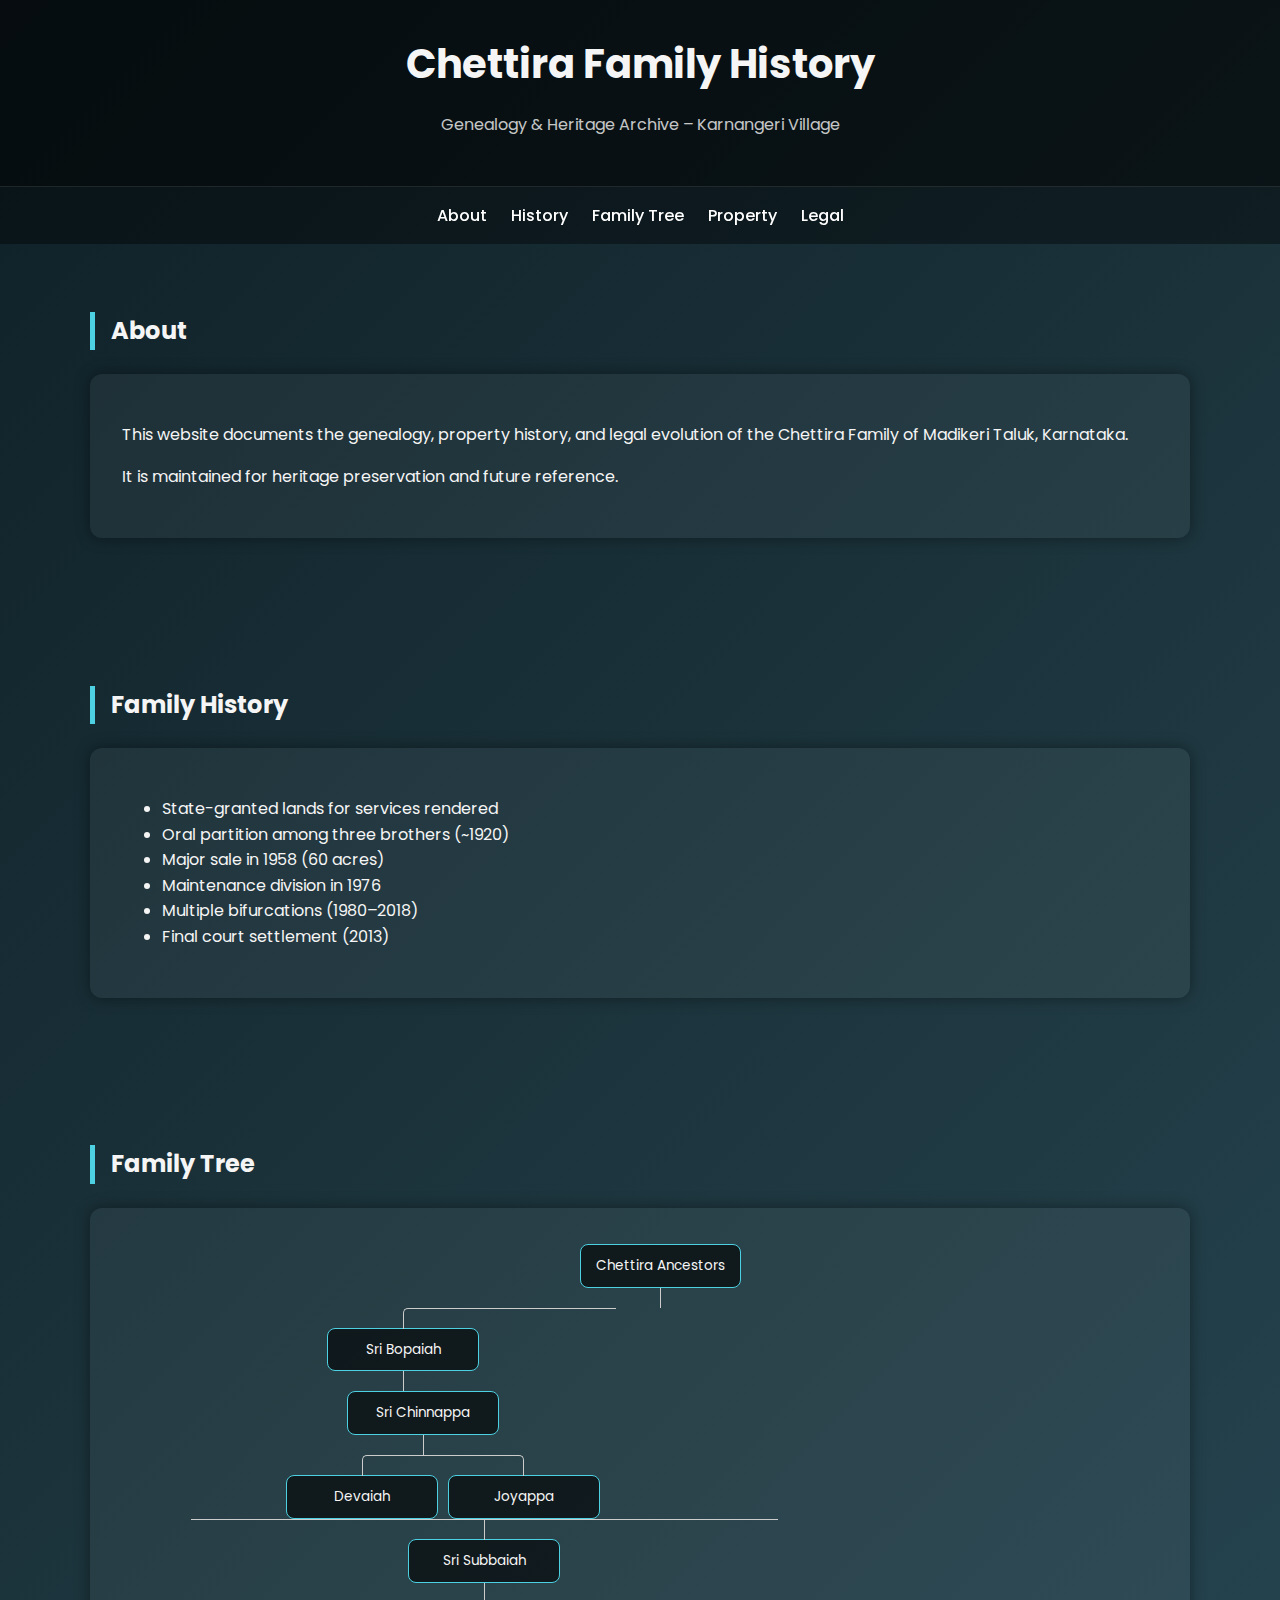
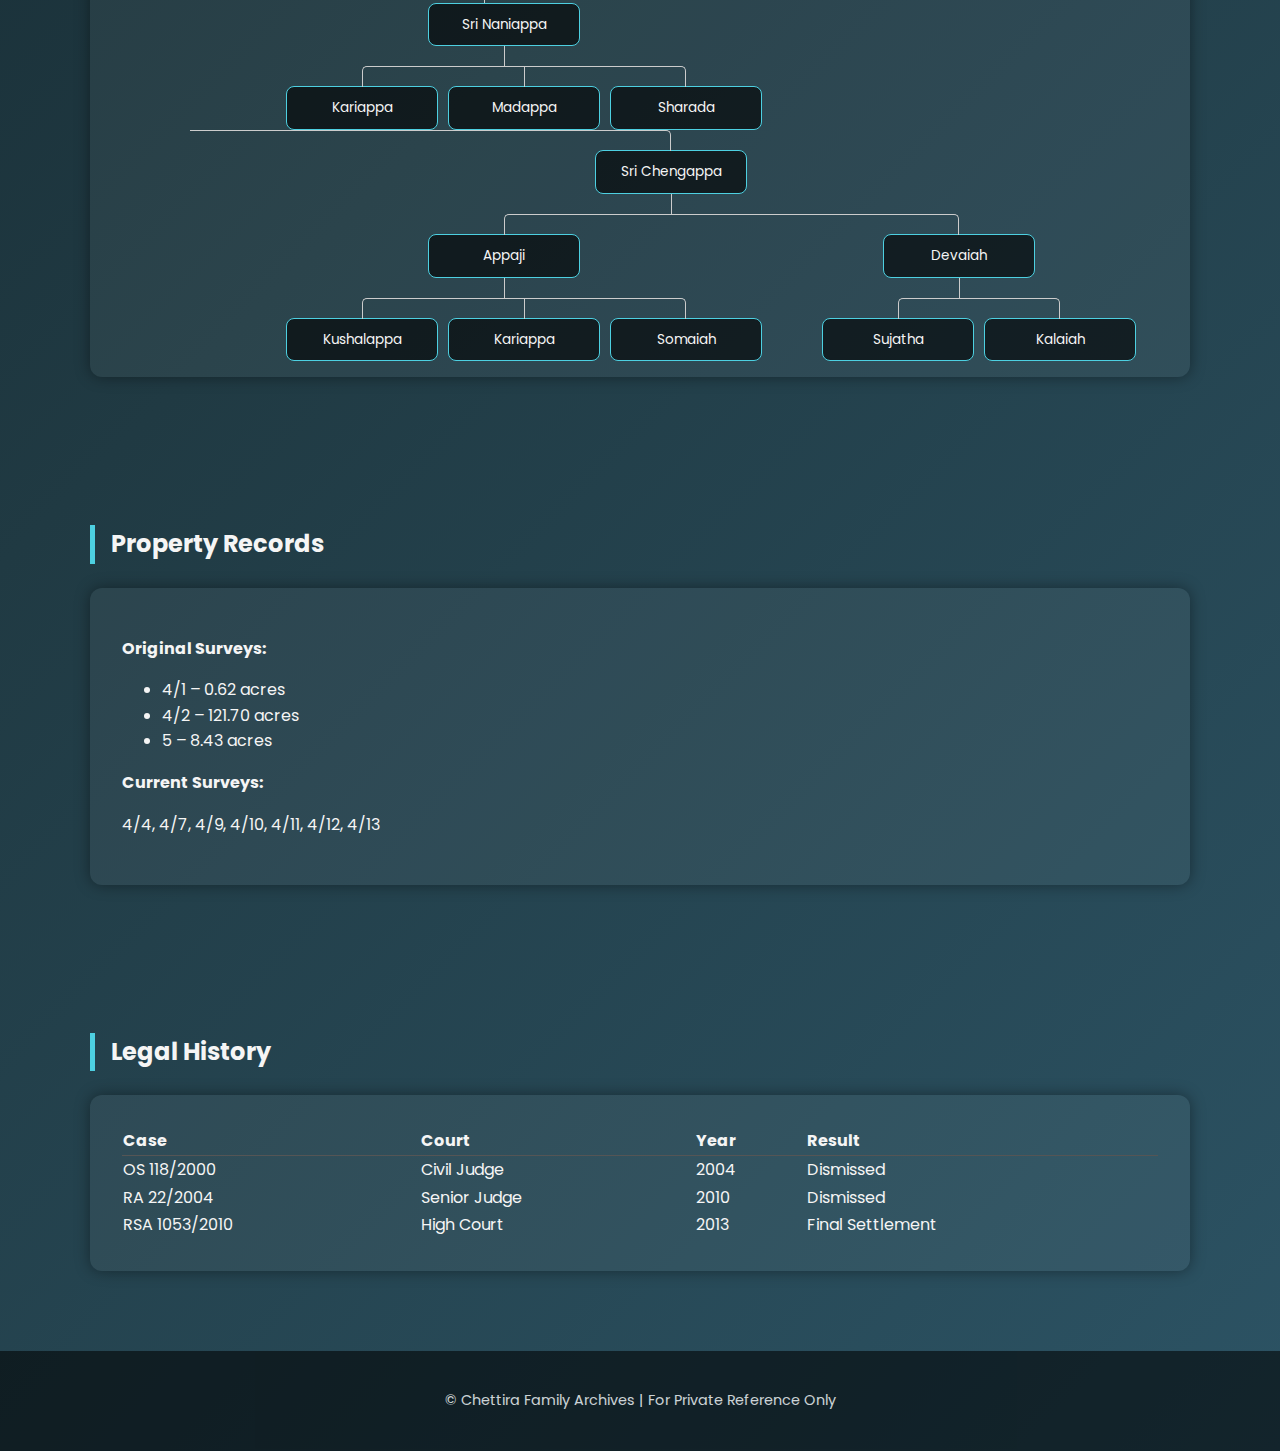
<file: index.html>
<!DOCTYPE html>
<html lang="en">
<head>
  <meta charset="UTF-8">
  <meta name="viewport" content="width=device-width, initial-scale=1.0">
  <title>Chettira Family History</title>
  <link href="https://fonts.googleapis.com/css2?family=Poppins:wght@300;400;600&display=swap" rel="stylesheet">
  <style>
    body {
      margin: 0;
      font-family: 'Poppins', sans-serif;
      background: linear-gradient(135deg, #0f2027, #203a43, #2c5364);
      color: #f5f5f5;
      line-height: 1.6;
    }

    header {
      background: rgba(0,0,0,0.6);
      padding: 2rem;
      text-align: center;
      border-bottom: 1px solid rgba(255,255,255,0.1);
    }

    header h1 {
      margin: 0;
      font-size: 2.5rem;
    }

    header p {
      opacity: 0.8;
    }

    nav {
      display: flex;
      justify-content: center;
      gap: 1.5rem;
      background: rgba(0,0,0,0.4);
      padding: 1rem;
      position: sticky;
      top: 0;
      z-index: 1000;
    }

    nav a {
      color: #fff;
      text-decoration: none;
      font-weight: 500;
      transition: 0.3s;
    }

    nav a:hover {
      color: #4dd0e1;
    }

    section {
      max-width: 1100px;
      margin: auto;
      padding: 3rem 1.5rem;
    }

    h2 {
      border-left: 5px solid #4dd0e1;
      padding-left: 1rem;
      margin-bottom: 1.5rem;
    }

    .card {
      background: rgba(255,255,255,0.05);
      border-radius: 12px;
      padding: 2rem;
      box-shadow: 0 0 15px rgba(0,0,0,0.4);
      margin-bottom: 2rem;
    }

    /* Family Tree */
    .tree {
      overflow-x: auto;
      padding: 1rem;
    }

    .tree ul {
      padding-top: 20px;
      position: relative;
      transition: all 0.5s;
      display: table;
      margin: auto;
    }

    .tree li {
      float: left;
      text-align: center;
      list-style-type: none;
      position: relative;
      padding: 20px 5px 0 5px;
      transition: all 0.5s;
    }

    .tree li::before,
    .tree li::after {
      content: '';
      position: absolute;
      top: 0;
      right: 50%;
      border-top: 1px solid #ccc;
      width: 50%;
      height: 20px;
    }

    .tree li::after {
      right: auto;
      left: 50%;
      border-left: 1px solid #ccc;
    }

    .tree li:only-child::after,
    .tree li:only-child::before {
      display: none;
    }

    .tree li:only-child {
      padding-top: 0;
    }

    .tree li:first-child::before,
    .tree li:last-child::after {
      border: 0 none;
    }

    .tree li:last-child::before {
      border-right: 1px solid #ccc;
      border-radius: 0 5px 0 0;
    }

    .tree li:first-child::after {
      border-radius: 5px 0 0 0;
    }

    .tree ul ul::before {
      content: '';
      position: absolute;
      top: 0;
      left: 50%;
      border-left: 1px solid #ccc;
      width: 0;
      height: 20px;
    }

    .tree li div {
      border: 1px solid #4dd0e1;
      padding: 10px 15px;
      display: inline-block;
      border-radius: 8px;
      background: rgba(0,0,0,0.6);
      min-width: 120px;
      font-size: 0.85rem;
    }

    footer {
      background: rgba(0,0,0,0.7);
      text-align: center;
      padding: 1.5rem;
      font-size: 0.9rem;
      opacity: 0.8;
    }
  </style>
</head>
<body>

<header>
  <h1>Chettira Family History</h1>
  <p>Genealogy & Heritage Archive – Karnangeri Village</p>
</header>

<nav>
  <a href="#about">About</a>
  <a href="#history">History</a>
  <a href="#tree">Family Tree</a>
  <a href="#property">Property</a>
  <a href="#legal">Legal</a>
</nav>

<section id="about">
  <h2>About</h2>
  <div class="card">
    <p>This website documents the genealogy, property history, and legal evolution of the Chettira Family of Madikeri Taluk, Karnataka.</p>
    <p>It is maintained for heritage preservation and future reference.</p>
  </div>
</section>

<section id="history">
  <h2>Family History</h2>
  <div class="card">
    <ul>
      <li>State-granted lands for services rendered</li>
      <li>Oral partition among three brothers (~1920)</li>
      <li>Major sale in 1958 (60 acres)</li>
      <li>Maintenance division in 1976</li>
      <li>Multiple bifurcations (1980–2018)</li>
      <li>Final court settlement (2013)</li>
    </ul>
  </div>
</section>

<section id="tree">
  <h2>Family Tree</h2>
  <div class="card tree">

    <ul>
      <li>
        <div>Chettira Ancestors</div>
        <ul>
          <li>
            <div>Sri Bopaiah</div>
            <ul>
              <li>
                <div>Sri Chinnappa</div>
                <ul>
                  <li><div>Devaiah</div></li>
                  <li><div>Joyappa</div></li>
                </ul>
              </li>
            </ul>
          </li>

          <li>
            <div>Sri Subbaiah</div>
            <ul>
              <li>
                <div>Sri Naniappa</div>
                <ul>
                  <li><div>Kariappa</div></li>
                  <li><div>Madappa</div></li>
                  <li><div>Sharada</div></li>
                </ul>
              </li>
            </ul>
          </li>

          <li>
            <div>Sri Chengappa</div>
            <ul>
              <li>
                <div>Appaji</div>
                <ul>
                  <li><div>Kushalappa</div></li>
                  <li><div>Kariappa</div></li>
                  <li><div>Somaiah</div></li>
                </ul>
              </li>
              <li>
                <div>Devaiah</div>
                <ul>
                  <li><div>Sujatha</div></li>
                  <li><div>Kalaiah</div></li>
                </ul>
              </li>
            </ul>
          </li>
        </ul>
      </li>
    </ul>

  </div>
</section>

<section id="property">
  <h2>Property Records</h2>
  <div class="card">
    <p><strong>Original Surveys:</strong></p>
    <ul>
      <li>4/1 – 0.62 acres</li>
      <li>4/2 – 121.70 acres</li>
      <li>5 – 8.43 acres</li>
    </ul>

    <p><strong>Current Surveys:</strong></p>
    <p>4/4, 4/7, 4/9, 4/10, 4/11, 4/12, 4/13</p>
  </div>
</section>

<section id="legal">
  <h2>Legal History</h2>
  <div class="card">
    <table style="width:100%; border-collapse: collapse;">
      <tr style="border-bottom:1px solid #555;">
        <th align="left">Case</th>
        <th align="left">Court</th>
        <th align="left">Year</th>
        <th align="left">Result</th>
      </tr>
      <tr>
        <td>OS 118/2000</td>
        <td>Civil Judge</td>
        <td>2004</td>
        <td>Dismissed</td>
      </tr>
      <tr>
        <td>RA 22/2004</td>
        <td>Senior Judge</td>
        <td>2010</td>
        <td>Dismissed</td>
      </tr>
      <tr>
        <td>RSA 1053/2010</td>
        <td>High Court</td>
        <td>2013</td>
        <td>Final Settlement</td>
      </tr>
    </table>
  </div>
</section>

<footer>
  <p>© Chettira Family Archives | For Private Reference Only</p>
</footer>

</body>
</html>
</file>
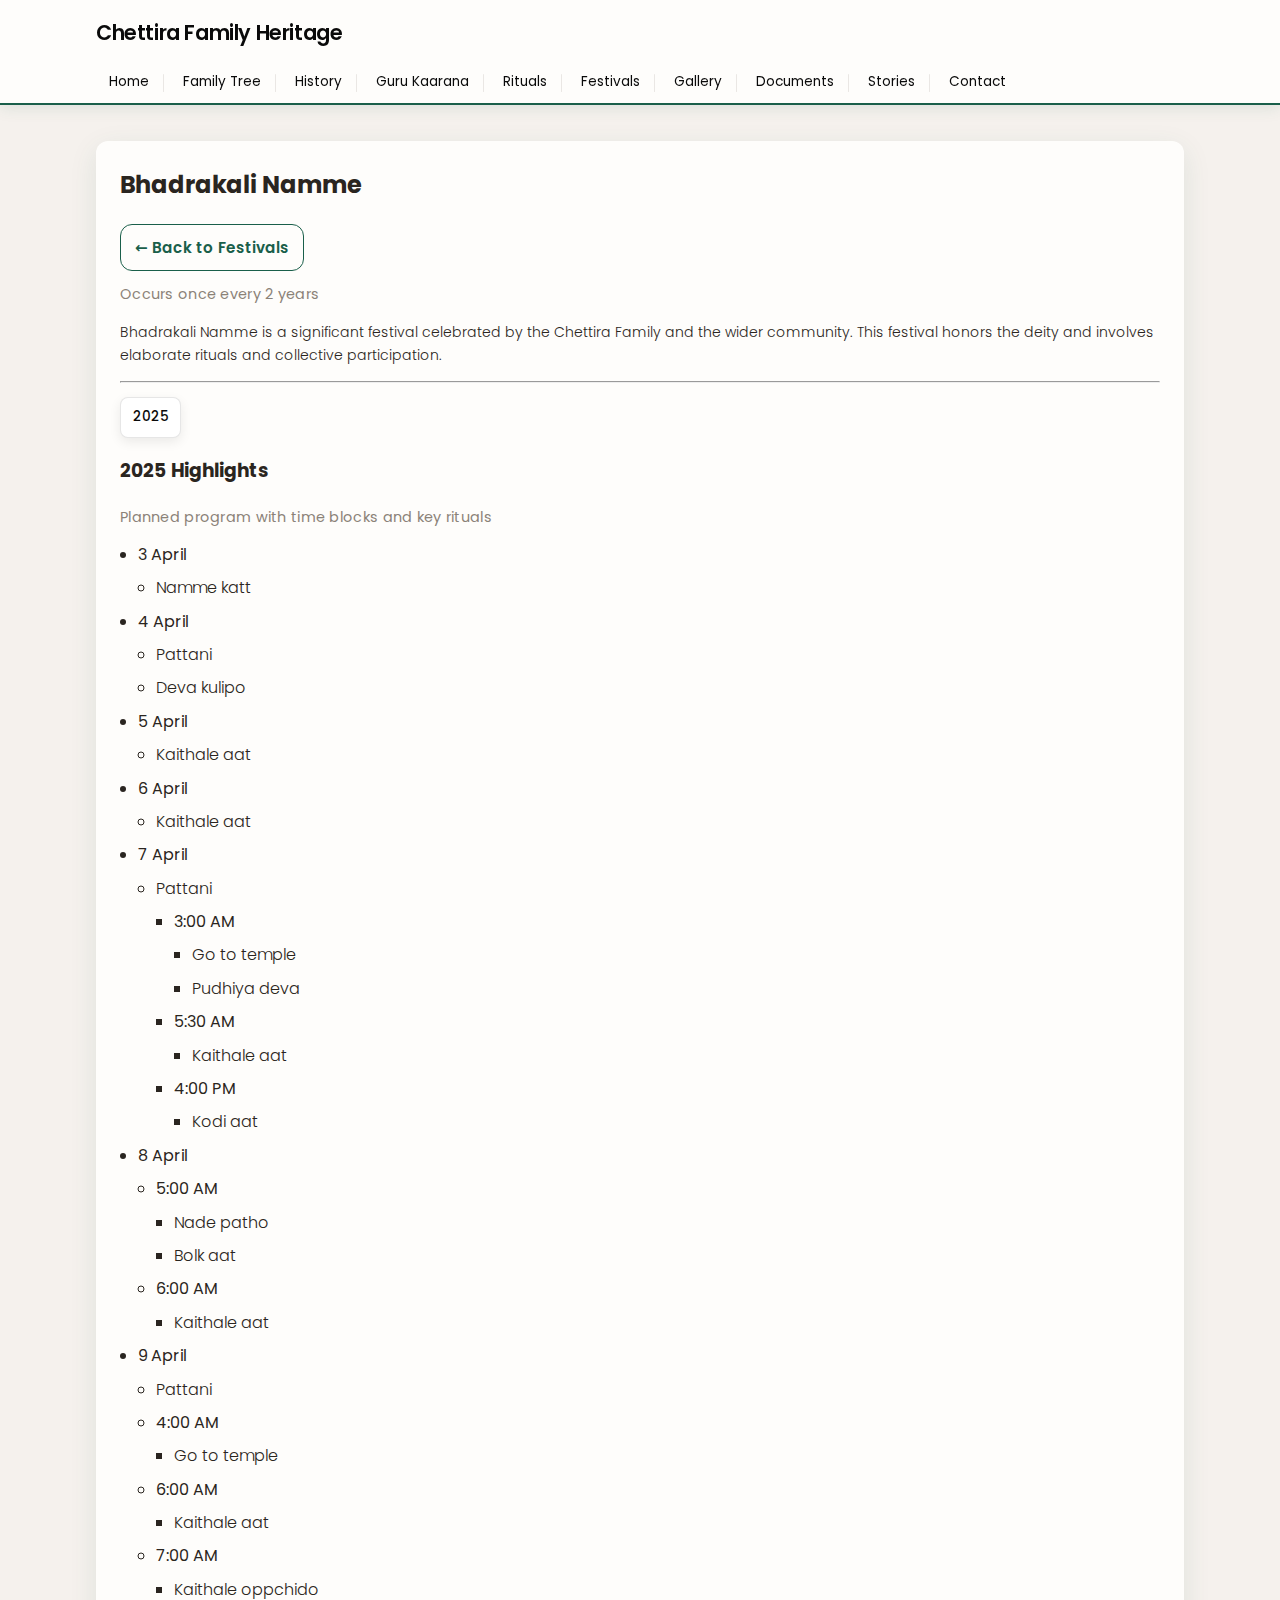
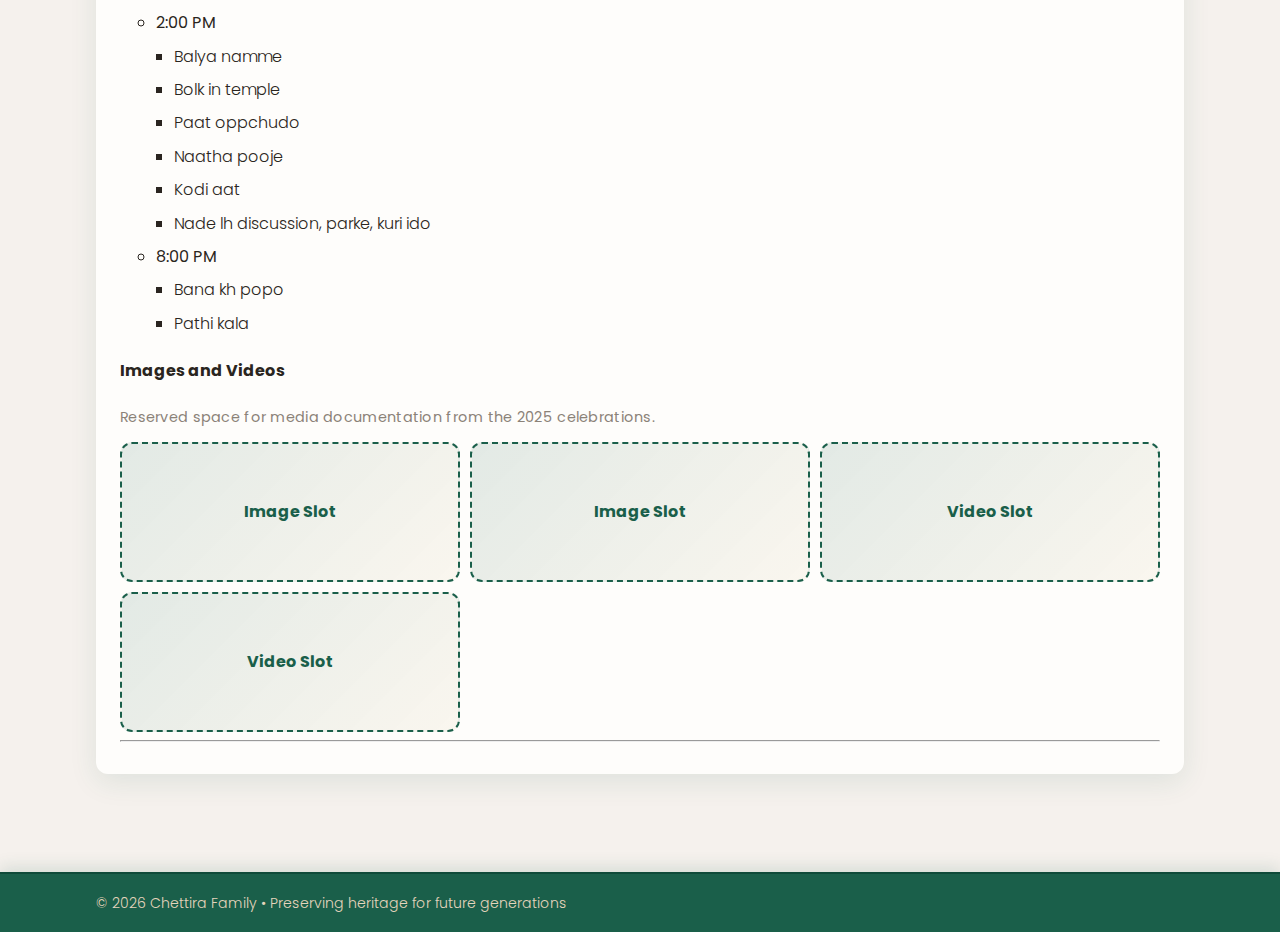
<file: bhadrakali.html>
<!DOCTYPE html>
<html lang="en">
<head>
  <meta charset="UTF-8" />
  <meta name="viewport" content="width=device-width, initial-scale=1" />
  <title>Bhadrakali Namme — Chettira Family Heritage</title>
  <link rel="preconnect" href="https://fonts.googleapis.com">
  <link rel="preconnect" href="https://fonts.gstatic.com" crossorigin>
  <link href="https://fonts.googleapis.com/css2?family=Poppins:wght@300;400;500;600;700;800&display=swap" rel="stylesheet">
  <link rel="stylesheet" href="assets/css/style.css" />
</head>

<body>
<header>
  <div class="container">
    <div class="brand">
      <h1>Chettira Family Heritage</h1>
    </div>
    <nav aria-label="Primary">
      <a href="index.html">Home</a>
      <a href="family-tree.html">Family Tree</a>
      <a href="history.html">History</a>
      <a href="gurukaarana.html">Guru Kaarana</a>
      <a href="rituals.html">Rituals</a>     
      <a href="festivals.html">Festivals</a>
      <a href="gallery.html">Gallery</a>
      <a href="documents.html">Documents</a>
      <a href="stories.html">Stories</a>
      <a href="contact.html">Contact</a>
    </nav>
  </div>
</header>

<main>
  <section class="section">
    <div class="container">
      <div class="card">
        <h2 style="margin-top:0">Bhadrakali Namme</h2>

        <div class="cta" style="margin-bottom: 12px;">
          <a href="festivals.html" class="btn secondary">← Back to Festivals</a>
        </div>

        <p class="kicker">
          Occurs once every 2 years
        </p>

        <p>
          Bhadrakali Namme is a significant festival celebrated by the Chettira Family and the wider community.
          This festival honors the deity and involves elaborate rituals and collective participation.
        </p>

        <hr />

        <div class="year-tabs">
          <a class="year-tab" href="#bhadrakali-2025">2025</a>
        </div>

        <!-- 2025 Schedule -->
        <div id="bhadrakali-2025" class="year-content">
          <h3>2025 Highlights</h3>
          <p class="kicker">Planned program with time blocks and key rituals</p>

          <ul class="list">
            <li>
              <strong>3 April</strong>
              <ul class="list">
                <li>Namme katt</li>
              </ul>
            </li>
            <li>
              <strong>4 April</strong>
              <ul class="list">
                <li>Pattani</li>
                <li>Deva kulipo</li>
              </ul>
            </li>
            <li>
              <strong>5 April</strong>
              <ul class="list">
                <li>Kaithale aat</li>
              </ul>
            </li>
            <li>
              <strong>6 April</strong>
              <ul class="list">
                <li>Kaithale aat</li>
              </ul>
            </li>
            <li>
              <strong>7 April</strong>
              <ul class="list">
                <li>
                  Pattani
                  <ul class="list">
                    <li>
                      <strong>3:00 AM</strong>
                      <ul class="list">
                        <li>Go to temple</li>
                        <li>Pudhiya deva</li>
                      </ul>
                    </li>
                    <li>
                      <strong>5:30 AM</strong>
                      <ul class="list">
                        <li>Kaithale aat</li>
                      </ul>
                    </li>
                    <li>
                      <strong>4:00 PM</strong>
                      <ul class="list">
                        <li>Kodi aat</li>
                      </ul>
                    </li>
                  </ul>
                </li>
              </ul>
            </li>
            <li>
              <strong>8 April</strong>
              <ul class="list">
                <li>
                  <strong>5:00 AM</strong>
                  <ul class="list">
                    <li>Nade patho</li>
                    <li>Bolk aat</li>
                  </ul>
                </li>
                <li>
                  <strong>6:00 AM</strong>
                  <ul class="list">
                    <li>Kaithale aat</li>
                  </ul>
                </li>
              </ul>
            </li>
            <li>
              <strong>9 April</strong>
              <ul class="list">
                <li>Pattani</li>
                <li>
                  <strong>4:00 AM</strong>
                  <ul class="list">
                    <li>Go to temple</li>
                  </ul>
                </li>
                <li>
                  <strong>6:00 AM</strong>
                  <ul class="list">
                    <li>Kaithale aat</li>
                  </ul>
                </li>
                <li>
                  <strong>7:00 AM</strong>
                  <ul class="list">
                    <li>Kaithale oppchido</li>
                  </ul>
                </li>
                <li>
                  <strong>2:00 PM</strong>
                  <ul class="list">
                    <li>Balya namme</li>
                    <li>Bolk in temple</li>
                    <li>Paat oppchudo</li>
                    <li>Naatha pooje</li>
                    <li>Kodi aat</li>
                    <li>Nade lh discussion, parke, kuri ido</li>
                  </ul>
                </li>
                <li>
                  <strong>8:00 PM</strong>
                  <ul class="list">
                    <li>Bana kh popo</li>
                    <li>Pathi kala</li>
                  </ul>
                </li>
              </ul>
            </li>
          </ul>

          <h4>Images and Videos</h4>
          <p class="kicker">Reserved space for media documentation from the 2025 celebrations.</p>
          <div class="gallery">
            <div class="ph">Image Slot</div>
            <div class="ph">Image Slot</div>
            <div class="ph">Video Slot</div>
            <div class="ph">Video Slot</div>
          </div>
        </div>

        <hr />

      </div>
    </div>
  </section>
</main>

<footer>
  <div class="container">
    <small>© 2026 Chettira Family • Preserving heritage for future generations</small>
  </div>
</footer>
</body>
</html>
</file>
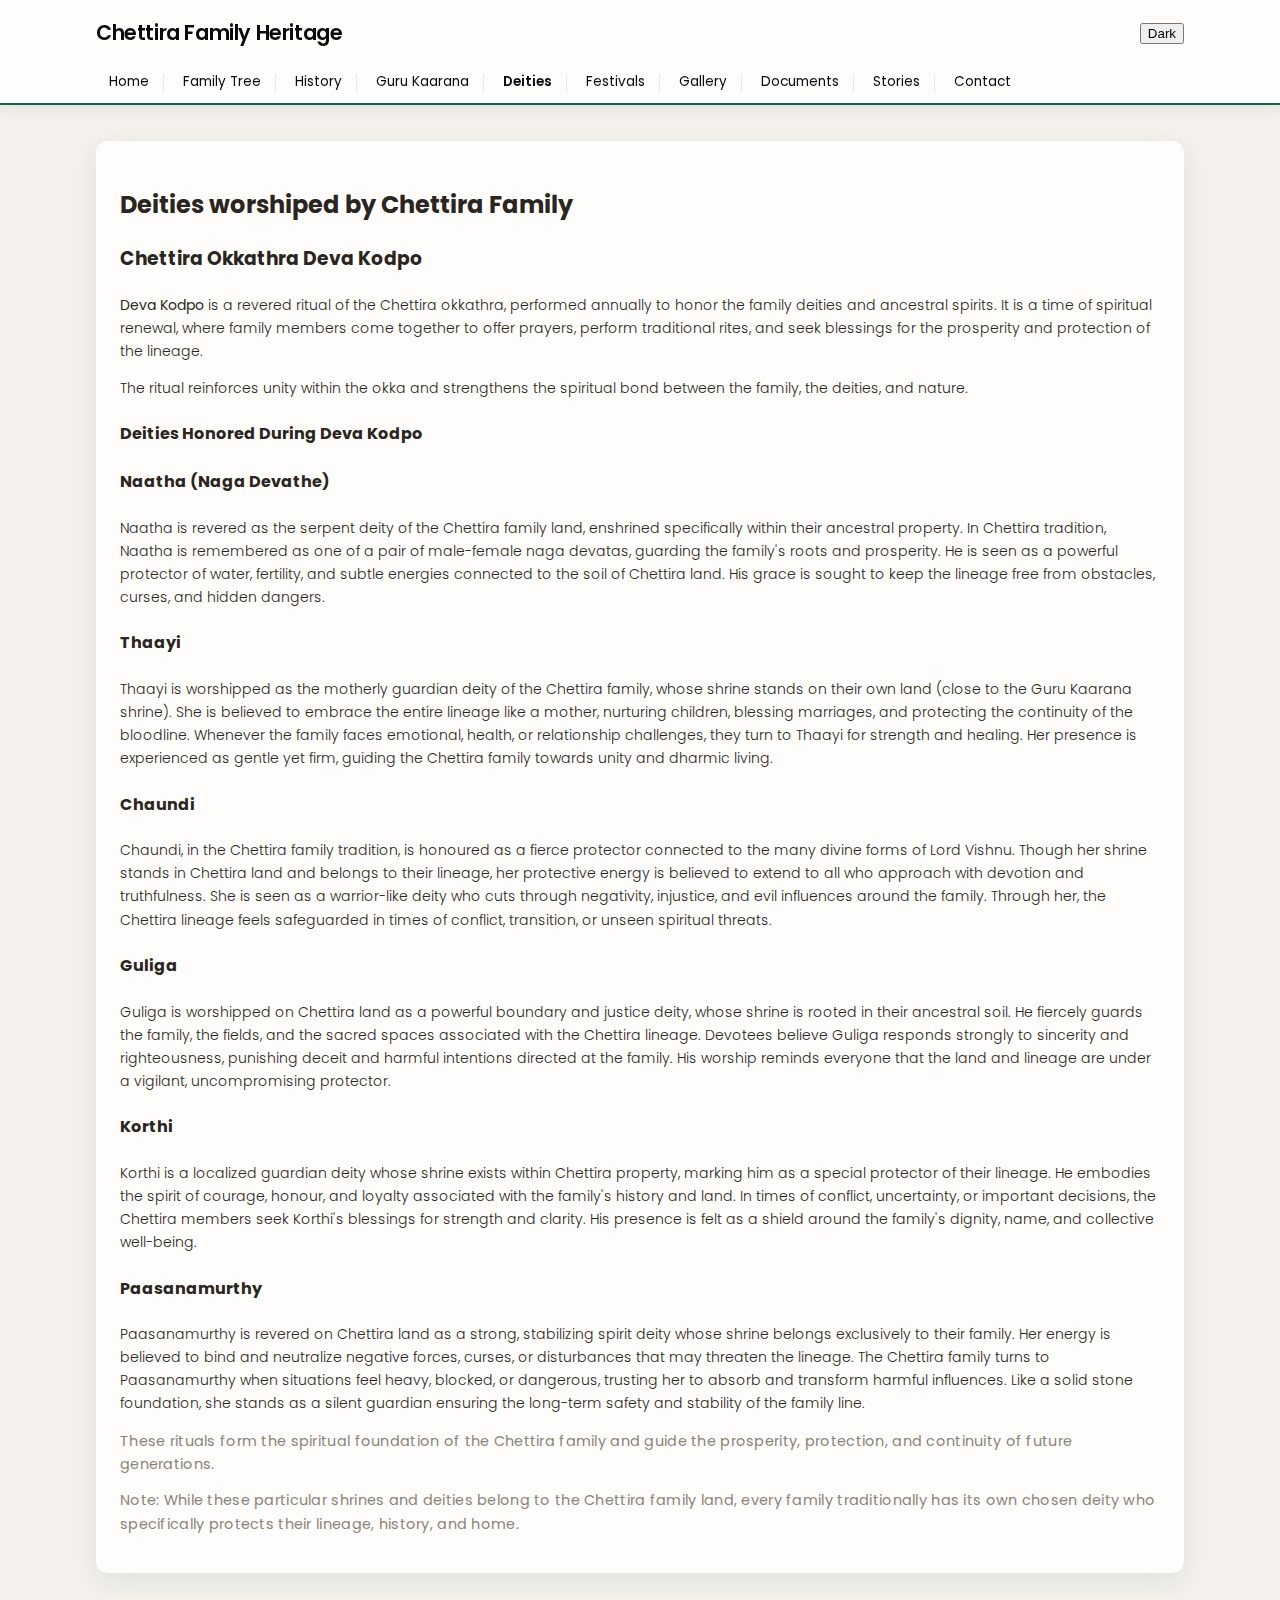
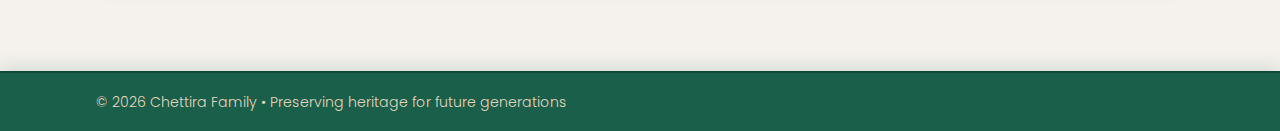
<file: deities.html>
<!DOCTYPE html>
<html lang="en">
<head>
  <meta charset="UTF-8" />
  <meta name="viewport" content="width=device-width, initial-scale=1" />
  <title>Deities — Chettira Family Heritage</title>  <link rel="preconnect" href="https://fonts.googleapis.com">
  <link rel="preconnect" href="https://fonts.gstatic.com" crossorigin>
  <link href="https://fonts.googleapis.com/css2?family=Poppins:wght@300;400;500;600;700;800&display=swap" rel="stylesheet">  <link rel="stylesheet" href="assets/css/style.css" />
  <script src="js/theme-toggle.js" defer></script>
</head>

<body>
<header>
  <div class="container">
    <div class="brand">
      <h1>Chettira Family Heritage</h1>
      <button class="theme-toggle" type="button" aria-pressed="false">Dark</button>
    </div>
    <nav aria-label="Primary">
      <a href="index.html">Home</a>
      <a href="family-tree.html">Family Tree</a>
      <a href="history.html">History</a>
      <a href="gurukaarana.html">Guru Kaarana</a>
      <a href="deities.html" aria-current="page">Deities</a>
      <a href="festivals.html">Festivals</a>
      <a href="gallery.html">Gallery</a>
      <a href="documents.html">Documents</a>
      <a href="stories.html">Stories</a>
      <a href="contact.html">Contact</a>
    </nav>
  </div>
</header>

<main>
<section class="section">
  <div class="container">
    <div class="card">

      <h2 class="page-title">Deities worshiped by Chettira Family</h2>

      <h3 class="subtopic-title">Chettira Okkathra Deva Kodpo</h3>
      <p>
        <strong>Deva Kodpo</strong> is a revered ritual of the Chettira okkathra, performed annually to honor the family deities and ancestral spirits.
        It is a time of spiritual renewal, where family members come together to offer prayers, perform traditional rites, and seek blessings for the prosperity and protection of the lineage.
      </p>
      </p>

      <p>
        The ritual reinforces unity within the okka and strengthens the spiritual bond between the family, the deities, and nature.
      </p>

      <h4 class="subtopic-title">Deities Honored During Deva Kodpo</h4>

      <h4 class="subtopic-title">Naatha (Naga Devathe)</h4>
      <p>
        Naatha is revered as the serpent deity of the Chettira family land, enshrined specifically within their ancestral
        property. In Chettira tradition, Naatha is remembered as one of a pair of male-female naga devatas, guarding the
        family's roots and prosperity. He is seen as a powerful protector of water, fertility, and subtle energies connected
        to the soil of Chettira land. His grace is sought to keep the lineage free from obstacles, curses, and hidden dangers.
      </p>

      <h4 class="subtopic-title">Thaayi</h4>
      <p>
        Thaayi is worshipped as the motherly guardian deity of the Chettira family, whose shrine stands on their own land
        (close to the Guru Kaarana shrine). She is believed to embrace the entire lineage like a mother, nurturing children,
        blessing marriages, and protecting the continuity of the bloodline. Whenever the family faces emotional, health, or
        relationship challenges, they turn to Thaayi for strength and healing. Her presence is experienced as gentle yet firm,
        guiding the Chettira family towards unity and dharmic living.
      </p>

      <h4 class="subtopic-title">Chaundi</h4>
      <p>
        Chaundi, in the Chettira family tradition, is honoured as a fierce protector connected to the many divine forms of
        Lord Vishnu. Though her shrine stands in Chettira land and belongs to their lineage, her protective energy is believed
        to extend to all who approach with devotion and truthfulness. She is seen as a warrior-like deity who cuts through
        negativity, injustice, and evil influences around the family. Through her, the Chettira lineage feels safeguarded in
        times of conflict, transition, or unseen spiritual threats.
      </p>

      <h4 class="subtopic-title">Guliga</h4>
      <p>
        Guliga is worshipped on Chettira land as a powerful boundary and justice deity, whose shrine is rooted in their
        ancestral soil. He fiercely guards the family, the fields, and the sacred spaces associated with the Chettira lineage.
        Devotees believe Guliga responds strongly to sincerity and righteousness, punishing deceit and harmful intentions
        directed at the family. His worship reminds everyone that the land and lineage are under a vigilant, uncompromising
        protector.
      </p>

      <h4 class="subtopic-title">Korthi</h4>
      <p>
        Korthi is a localized guardian deity whose shrine exists within Chettira property, marking him as a special protector
        of their lineage. He embodies the spirit of courage, honour, and loyalty associated with the family's history and
        land. In times of conflict, uncertainty, or important decisions, the Chettira members seek Korthi's blessings for
        strength and clarity. His presence is felt as a shield around the family's dignity, name, and collective well-being.
      </p>

      <h4 class="subtopic-title">Paasanamurthy</h4>
      <p>
        Paasanamurthy is revered on Chettira land as a strong, stabilizing spirit deity whose shrine belongs
        exclusively to their family. Her energy is believed to bind and neutralize negative forces, curses, or disturbances
        that may threaten the lineage. The Chettira family turns to Paasanamurthy when situations feel heavy, blocked, or
        dangerous, trusting her to absorb and transform harmful influences. Like a solid stone foundation, she stands as a
        silent guardian ensuring the long-term safety and stability of the family line.
      </p>

      <p class="kicker">
        These rituals form the spiritual foundation of the Chettira family and guide the prosperity,
        protection, and continuity of future generations.
      </p>

      <p class="kicker">
        Note: While these particular shrines and deities belong to the Chettira family land, every family traditionally has
        its own chosen deity who specifically protects their lineage, history, and home.
      </p>

    </div>
  </div>
</section>
</main>
<footer>
  <div class="container">
    <small>© 2026 Chettira Family • Preserving heritage for future generations</small>
  </div>
</footer>
</body>
</html>
</file>
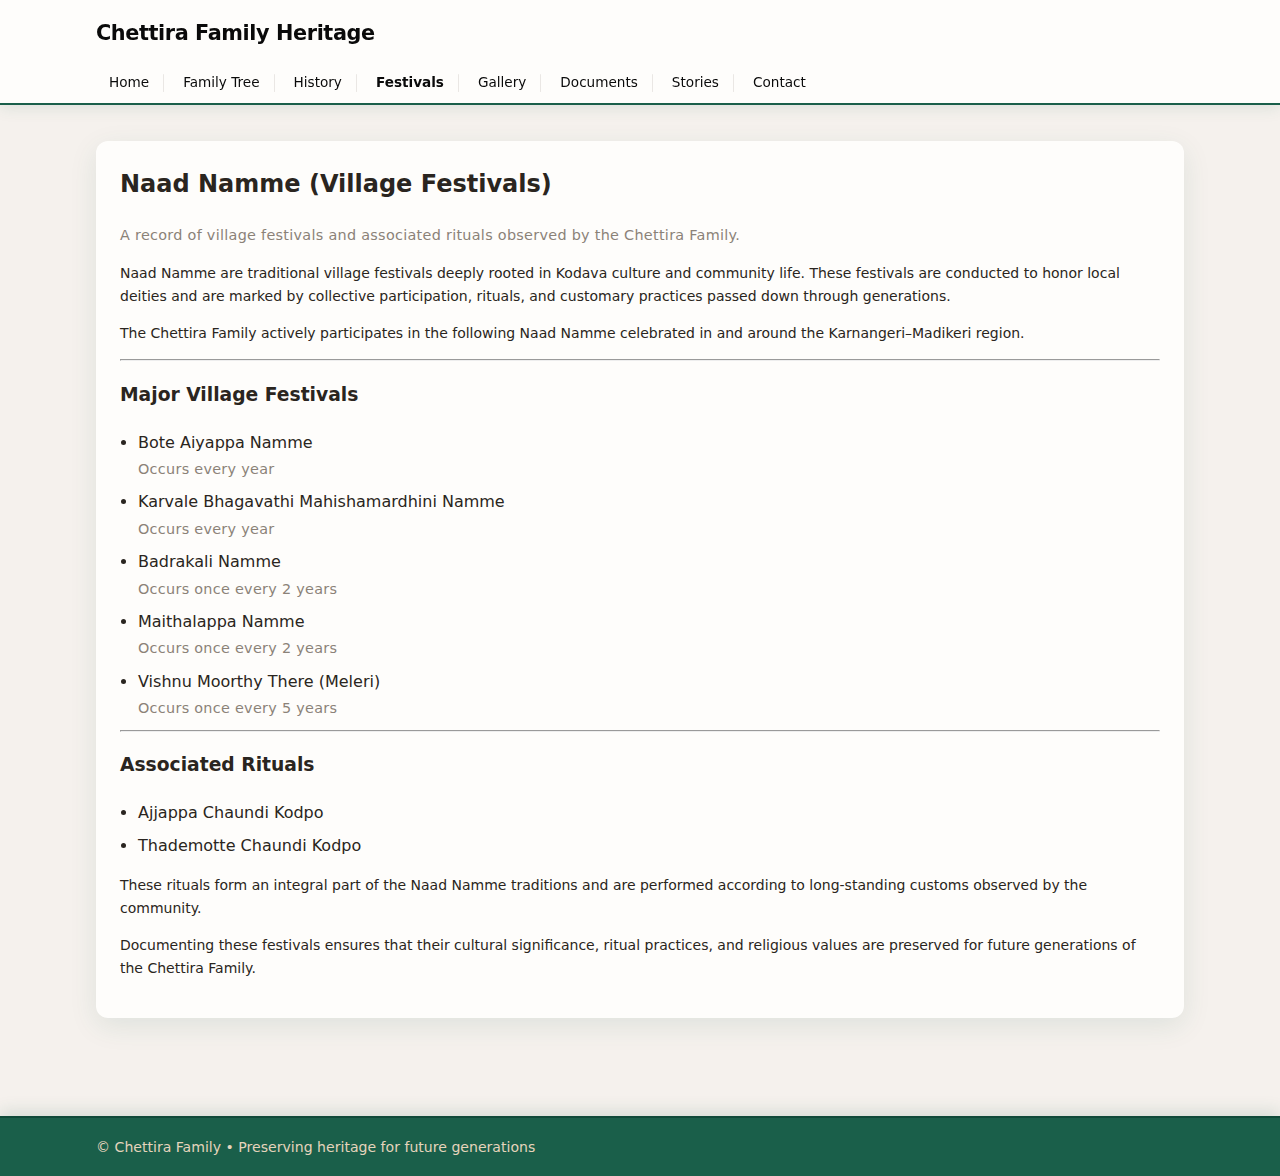
<file: festivals.html>
<!DOCTYPE html>
<html lang="en">
<head>
  <meta charset="UTF-8" />
  <meta name="viewport" content="width=device-width, initial-scale=1" />
  <title>Festivals — Chettira Family Heritage</title>
  <link rel="stylesheet" href="assets/css/style.css" />
</head>

<body>

<header>
  <div class="container">
    <div class="brand">
      <h1>Chettira Family Heritage</h1>
    </div>

    <nav aria-label="Primary">
      <a href="index.html">Home</a>
      <a href="family-tree.html">Family Tree</a>
      <a href="history.html">History</a>
      <a href="festivals.html" aria-current="page">Festivals</a>
      <a href="gallery.html">Gallery</a>
      <a href="documents.html">Documents</a>
      <a href="stories.html">Stories</a>
      <a href="contact.html">Contact</a>
    </nav>
  </div>
</header>

<main>
  <section class="section">
    <div class="container">

      <div class="card">
        <h2 style="margin-top:0">Naad Namme (Village Festivals)</h2>

        <p class="kicker">
          A record of village festivals and associated rituals observed by the Chettira Family.
        </p>

        <p>
          Naad Namme are traditional village festivals deeply rooted in Kodava culture and
          community life. These festivals are conducted to honor local deities and are marked
          by collective participation, rituals, and customary practices passed down through generations.
        </p>

        <p>
          The Chettira Family actively participates in the following Naad Namme celebrated in and around
          the Karnangeri–Madikeri region.
        </p>

        <hr>

        <h3>Major Village Festivals</h3>

        <ul class="list">
          <li>
            <strong>Bote Aiyappa Namme</strong><br>
            <span class="kicker">Occurs every year</span>
          </li>

          <li>
            <strong>Karvale Bhagavathi Mahishamardhini Namme</strong><br>
            <span class="kicker">Occurs every year</span>
          </li>

          <li>
            <strong>Badrakali Namme</strong><br>
            <span class="kicker">Occurs once every 2 years</span>
          </li>

          <li>
            <strong>Maithalappa Namme</strong><br>
            <span class="kicker">Occurs once every 2 years</span>
          </li>

          <li>
            <strong>Vishnu Moorthy There (Meleri)</strong><br>
            <span class="kicker">Occurs once every 5 years</span>
          </li>
        </ul>

        <hr>

        <h3>Associated Rituals</h3>

        <ul class="list">
          <li><strong>Ajjappa Chaundi Kodpo</strong></li>
          <li><strong>Thademotte Chaundi Kodpo</strong></li>
        </ul>

        <p>
          These rituals form an integral part of the Naad Namme traditions and are performed according
          to long-standing customs observed by the community.
        </p>

        <p>
          Documenting these festivals ensures that their cultural significance, ritual practices, and
          religious values are preserved for future generations of the Chettira Family.
        </p>

      </div>

    </div>
  </section>
</main>

<footer>
  <div class="container">
    <small>© Chettira Family • Preserving heritage for future generations</small>
  </div>
</footer>

</body>
</html>
</file>
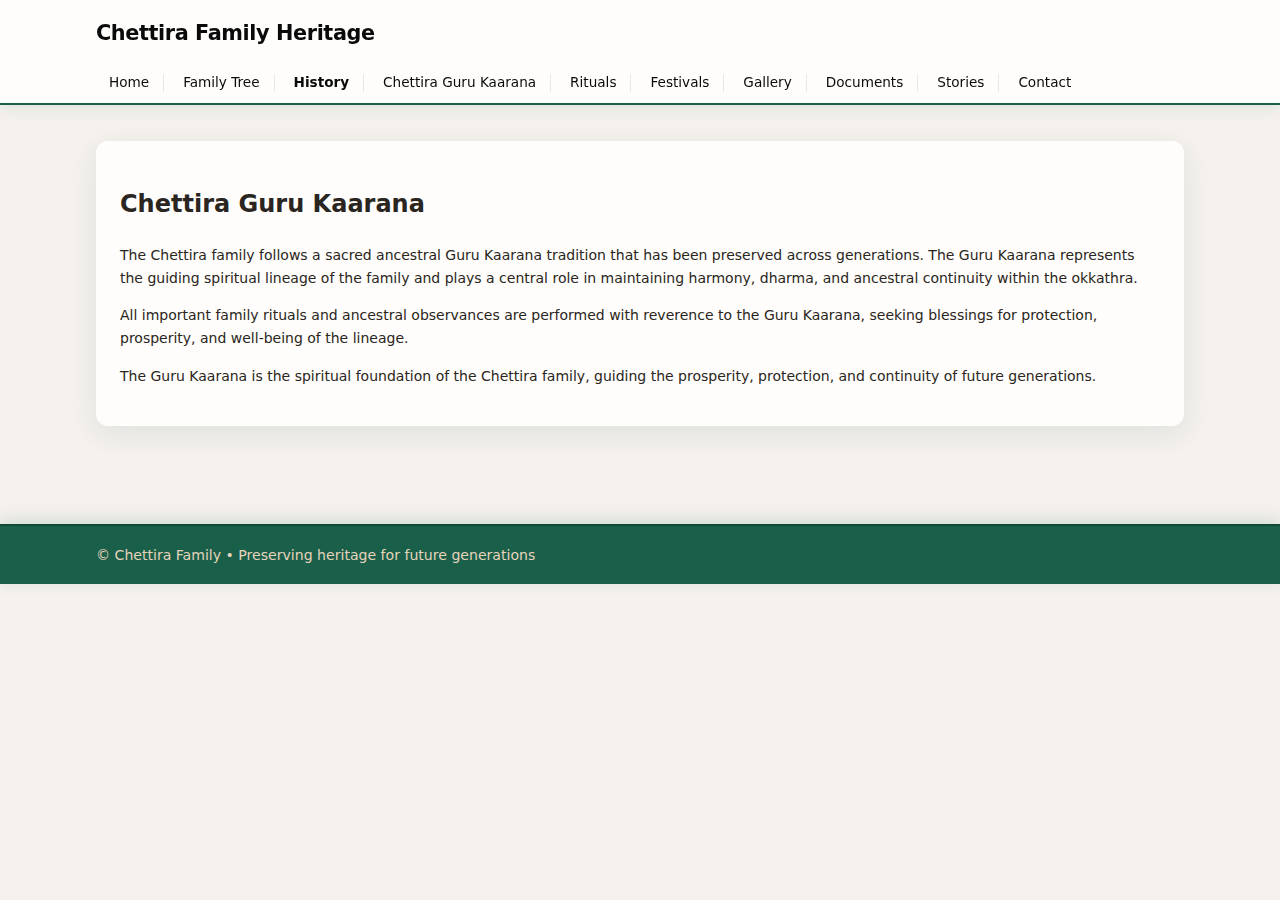
<file: gurukaarana.html>
<!DOCTYPE html>
<html lang="en">
<head>
  <meta charset="UTF-8" />
  <meta name="viewport" content="width=device-width, initial-scale=1" />
  <title>History — Chettira Family Heritage</title>
  <link rel="stylesheet" href="assets/css/style.css" />
</head>

<body>
<header>
  <div class="container">
    <div class="brand">
      <h1>Chettira Family Heritage</h1>
    </div>
    <nav aria-label="Primary">
      <a href="index.html">Home</a>
      <a href="family-tree.html">Family Tree</a>
      <a href="history.html" aria-current="page">History</a>
      <a href="gurukaarana.html">Chettira Guru Kaarana</a>
      <a href="rituals.html">Rituals</a>
      <a href="festivals.html">Festivals</a>
      <a href="gallery.html">Gallery</a>
      <a href="documents.html">Documents</a>
      <a href="stories.html">Stories</a>
      <a href="contact.html">Contact</a>
    </nav>
  </div>
</header>

<main>
<section class="section">
  <div class="container">
    <div class="card">

      <h2>Chettira Guru Kaarana</h2>

      <p>
        The Chettira family follows a sacred ancestral Guru Kaarana tradition that has been preserved across generations.
        The Guru Kaarana represents the guiding spiritual lineage of the family and plays a central role in maintaining harmony,
        dharma, and ancestral continuity within the okkathra.
      </p>

      <p>
        All important family rituals and ancestral observances are performed with reverence to the Guru Kaarana,
        seeking blessings for protection, prosperity, and well‑being of the lineage.        
      </p>
      
      <p>
            The Guru Kaarana is the spiritual foundation of the Chettira family, guiding the prosperity, protection, and continuity of future generations.
      </p>
    </div>
  </div>
</section>
</main>
<footer>
  <div class="container">
    <small>© Chettira Family • Preserving heritage for future generations</small>
  </div>
</footer>
</body>
</html>
</file>
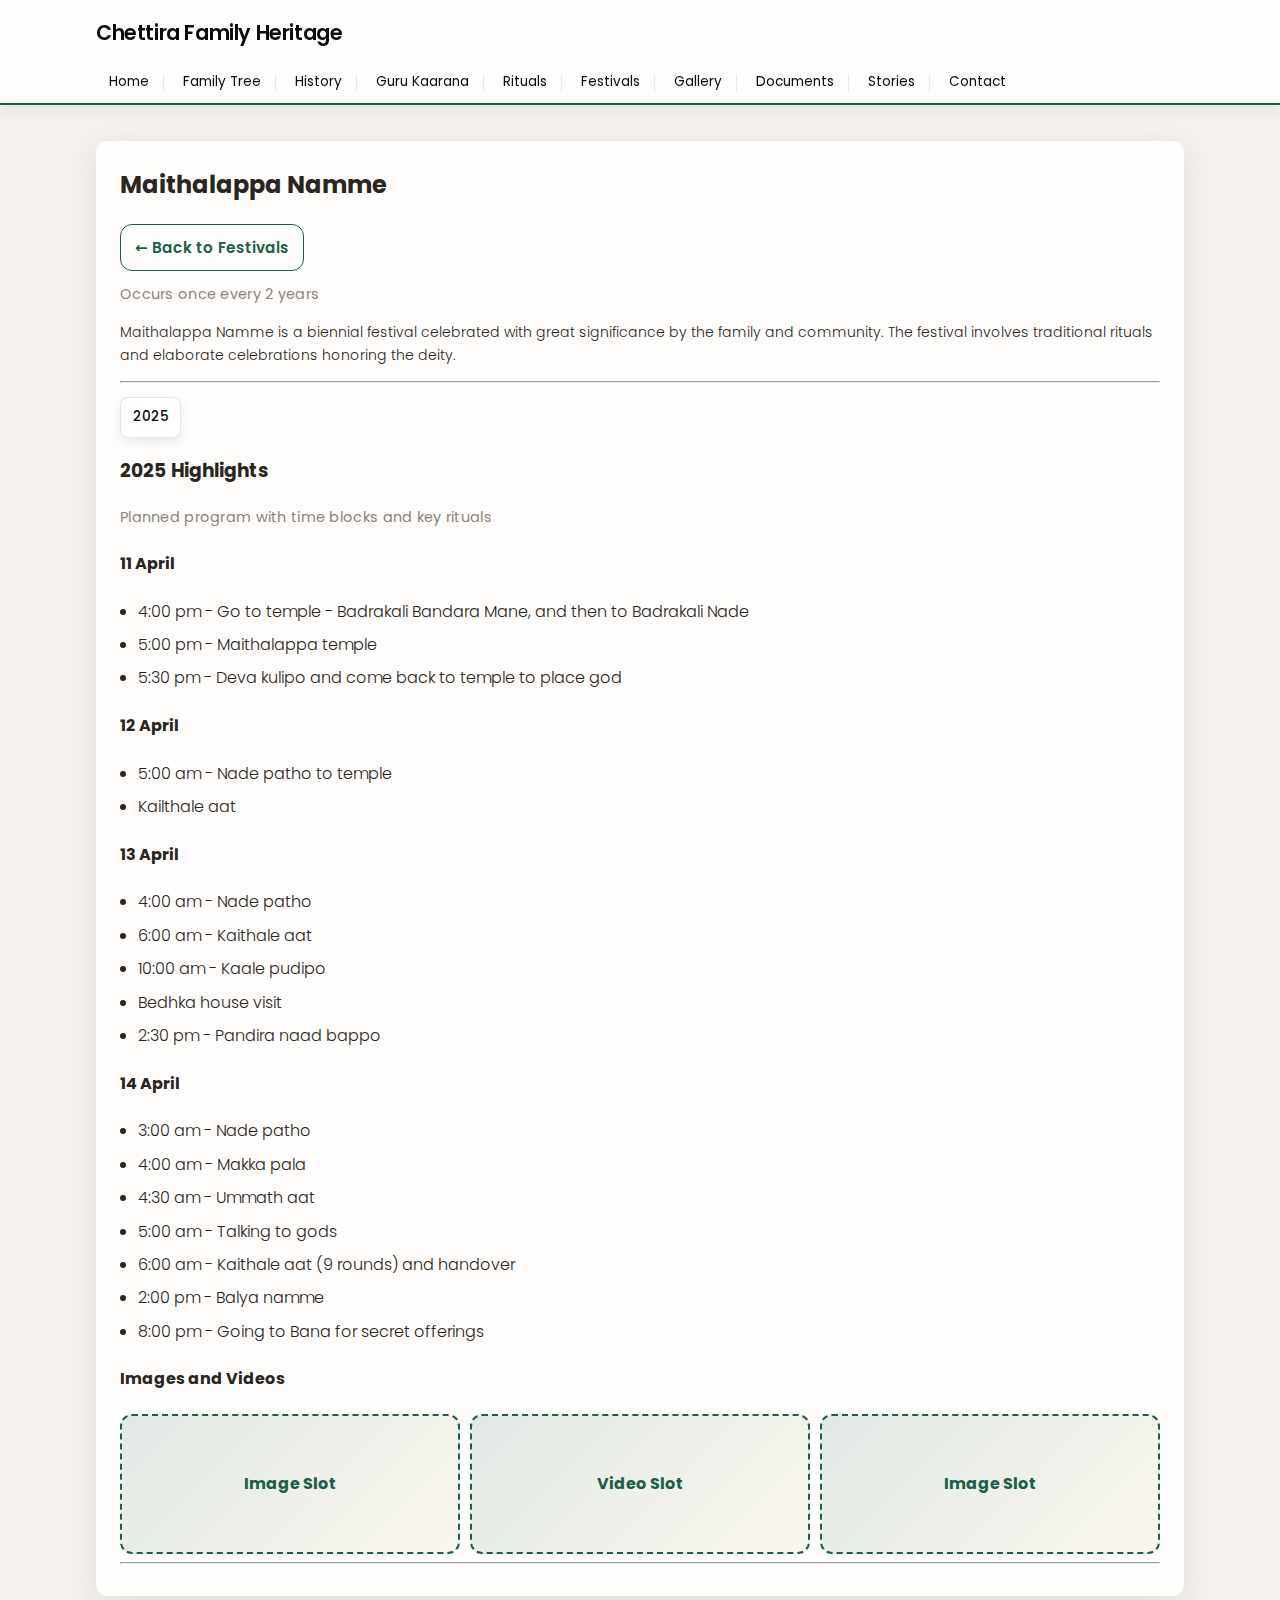
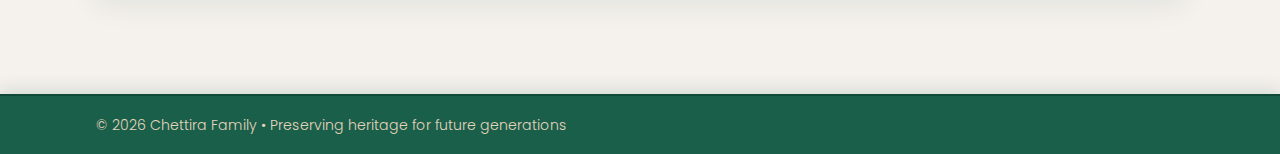
<file: maithalappa.html>
<!DOCTYPE html>
<html lang="en">
<head>
  <meta charset="UTF-8" />
  <meta name="viewport" content="width=device-width, initial-scale=1" />
  <title>Maithalappa Namme - 2025 — Chettira Family Heritage</title>
  <link rel="preconnect" href="https://fonts.googleapis.com">
  <link rel="preconnect" href="https://fonts.gstatic.com" crossorigin>
  <link href="https://fonts.googleapis.com/css2?family=Poppins:wght@300;400;500;600;700;800&display=swap" rel="stylesheet">
  <link rel="stylesheet" href="assets/css/style.css" />
</head>

<body>
<header>
  <div class="container">
    <div class="brand">
      <h1>Chettira Family Heritage</h1>
    </div>
    <nav aria-label="Primary">
      <a href="index.html">Home</a>
      <a href="family-tree.html">Family Tree</a>
      <a href="history.html">History</a>
      <a href="gurukaarana.html">Guru Kaarana</a>
      <a href="rituals.html">Rituals</a>     
      <a href="festivals.html">Festivals</a>
      <a href="gallery.html">Gallery</a>
      <a href="documents.html">Documents</a>
      <a href="stories.html">Stories</a>
      <a href="contact.html">Contact</a>
    </nav>
  </div>
</header>

<main>
  <section class="section">
    <div class="container">
      <div class="card">
        <h2 style="margin-top:0">Maithalappa Namme</h2>

        <div class="cta" style="margin-bottom: 12px;">
          <a href="festivals.html" class="btn secondary">← Back to Festivals</a>
        </div>

        <p class="kicker">
          Occurs once every 2 years
        </p>

        <p>
          Maithalappa Namme is a biennial festival celebrated with great significance by the family and community.
          The festival involves traditional rituals and elaborate celebrations honoring the deity.
        </p>

        <hr />

        <div class="year-tabs">
          <a class="year-tab" href="#maithalappa-2025">2025</a>
        </div>

        <div id="maithalappa-2025" class="year-content">
          <h3>2025 Highlights</h3>
          <p class="kicker">Planned program with time blocks and key rituals</p>

          <h4>11 April</h4>
          <ul class="list">
            <li>4:00 pm - Go to temple - Badrakali Bandara Mane, and then to Badrakali Nade</li>
            <li>5:00 pm - Maithalappa temple</li>
            <li>5:30 pm - Deva kulipo and come back to temple to place god</li>
          </ul>

          <h4>12 April</h4>
          <ul class="list">
            <li>5:00 am - Nade patho to temple</li>
            <li>Kailthale aat</li>
          </ul>

          <h4>13 April</h4>
          <ul class="list">
            <li>4:00 am - Nade patho</li>
            <li>6:00 am - Kaithale aat</li>
            <li>10:00 am - Kaale pudipo</li>
            <li>Bedhka house visit</li>
            <li>2:30 pm - Pandira naad bappo</li>
          </ul>

          <h4>14 April</h4>
          <ul class="list">
            <li>3:00 am - Nade patho</li>
            <li>4:00 am - Makka pala</li>
            <li>4:30 am - Ummath aat</li>
            <li>5:00 am - Talking to gods</li>
            <li>6:00 am - Kaithale aat (9 rounds) and handover</li>
            <li>2:00 pm - Balya namme</li>
            <li>8:00 pm - Going to Bana for secret offerings</li>
          </ul>
        </div>

        <h4>Images and Videos</h4>
        <div class="gallery">
          <div class="ph">Image Slot</div>
          <div class="ph">Video Slot</div>
          <div class="ph">Image Slot</div>
        </div>

        <hr />

      </div>
    </div>
  </section>
</main>

<footer>
  <div class="container">
    <small>© 2026 Chettira Family • Preserving heritage for future generations</small>
  </div>
</footer>
</body>
</html>
</file>
<file: assets/css/style.css>
/* ==========================================
   Chettira Family — Blue & White Professional
   ========================================== */

:root{
  --bg: #f5f1ed;          /* warm cream background */
  --surface: #fefdfb;     /* off-white surface */
  --ink: #2a2520;         /* warm dark brown text */
  --muted: #8b8278;       /* warm taupe muted */
  --border: #e5dcd4;      /* soft light border */

  --brand: #1a5f4a;       /* deep emerald teal */
  --brand-2: #c9a961;     /* warm gold accent */
  --brand-3: #e5d4bc;     /* cream highlight */

  --radius: 12px;
  --shadow: 0 8px 28px rgba(26, 95, 74, 0.1);
}

*{ box-sizing:border-box; }

html, body{
  margin:0;
  padding:0;
}

body{
  font-family: "Poppins",
    "Segoe UI",
    system-ui,
    -apple-system,
    Roboto,
    Arial,
    sans-serif;
  background: var(--bg);
  color: var(--ink);
  line-height: 1.65;
  font-weight: 300;
}

p {
  font-size: 0.875rem;
}

/* Links */
a {
  color: #1a5f4a;
  text-decoration: none;
  transition: color 200ms ease;
}

a:hover {
  color: #c9a961;
}



/* Layout */
.container{
  max-width: 1120px;
  margin: 0 auto;
  padding: 0 16px;
}

/* Header */
header{
  position: sticky;
  top: 0;
  z-index: 20;
  background: rgba(254, 253, 251, 0.96);
  border-bottom: 2px solid #1a5f4a;
  backdrop-filter: blur(12px);
  background-color: rgba(254, 253, 251, 0.96);
  box-shadow: 0 2px 16px rgba(26, 95, 74, 0.12);
}

.brand{
  padding: 16px 0 12px;
  display:flex;
  align-items:center;
  justify-content: space-between;
  gap: 12px;
}

.brand h1{
  margin:0;
  color: #0a0a0a;
  font-size: 1.3rem;
  font-weight: 600;
  letter-spacing: -0.4px;
  background: none;
  -webkit-text-fill-color: #0a0a0a;
}

nav{
  display:flex;
  flex-wrap:wrap;
  gap: 8px;
  padding: 0;
  margin: 0;
  align-items: center;
}

nav a{
  color: #0a0a0a;
  text-decoration:none;
  padding: 8px 12px;
  border-radius: 8px;
  font-size: 0.85rem;
  font-weight: 400;
  position: relative;
  transition: color 160ms ease, background 160ms ease, box-shadow 160ms ease;
  border: 1px solid transparent;
}

nav a:hover{
  color: #0a0a0a;
  background: transparent;
  border-color: transparent;
  box-shadow: none;
}

/* Remove strong highlighted tab for current page; use subtle text color instead */
nav a[aria-current="page"]{
  color: #0a0a0a;
  font-weight: 600;
  background: transparent;
  border: 1px solid transparent;
  box-shadow: none;
}

/* Add subtle vertical divider between nav links */
nav a + a{
  /* rely on flex gap; avoid extra margin that creates large gaps */
}

nav a + a::before{
  content: "";
  position: absolute;
  left: -8px;
  top: 50%;
  transform: translateY(-50%);
  width: 1px;
  height: 18px;
  background: rgba(138,130,120,0.18);
  border-radius: 1px;
}
/* Search feature temporarily removed */


/* Main */
main{
  padding: 18px 0 32px;
}

.section{
  padding: 18px 0 28px;
}

/* Hero */
.hero{
  padding: 34px 0 20px;
}

.hero-grid{
  display:grid;
  grid-template-columns: 1.25fr 0.75fr;
  gap: 18px;
  align-items: start;
}

.hero h2{
  margin: 0 0 10px;
  font-size: 2.15rem;
  line-height: 1.15;
  font-weight: 600;
}

.hero p{
  margin: 0 0 12px;
  color: var(--muted);
  max-width: 70ch;
}

.kicker{
  margin: 0 0 12px;
  color: var(--muted);
  font-size: 0.9rem;
  font-weight: 400;
  letter-spacing: 0.02em;
}

.festival-tabs{
  display: flex;
  flex-wrap: wrap;
  gap: 10px;
  margin: 12px 0 18px;
}

.festival-tab{
  display: inline-flex;
  align-items: center;
  justify-content: center;
  padding: 8px 12px;
  border-radius: 10px;
  border: 1px solid rgba(10, 10, 10, 0.12);
  background: #ffffff;
  color: #0a0a0a;
  font-size: 0.85rem;
  font-weight: 500;
  text-decoration: none;
  transition: transform 120ms ease, box-shadow 120ms ease, border-color 120ms ease;
  box-shadow: 0 4px 12px rgba(0, 0, 0, 0.08);
}

.festival-tab:hover{
  transform: translateY(-1px);
  border-color: rgba(10, 10, 10, 0.2);
  box-shadow: 0 6px 16px rgba(0, 0, 0, 0.12);
}

.festival-tab:focus-visible{
  outline: 2px solid rgba(10, 10, 10, 0.5);
  outline-offset: 2px;
}

.primary-tabs{
  display: flex;
  flex-wrap: wrap;
  gap: 12px;
  margin: 16px 0 24px;
  border-bottom: 2px solid rgba(10, 10, 10, 0.08);
  padding-bottom: 12px;
}

.primary-tab{
  display: inline-block;
  padding: 10px 14px;
  border-radius: 8px;
  border: 1px solid rgba(10, 10, 10, 0.12);
  background: linear-gradient(180deg, rgba(255,255,255,0.9), rgba(255,255,255,0.55));
  color: #0a0a0a;
  font-size: 0.9rem;
  font-weight: 600;
  text-decoration: none;
  transition: all 150ms ease;
  box-shadow: 0 6px 16px rgba(0, 0, 0, 0.08), inset 0 1px 0 rgba(255,255,255,0.9);
}

.primary-tab:hover{
  transform: translateY(-2px);
  border-color: rgba(10, 10, 10, 0.18);
  box-shadow: 0 8px 20px rgba(0, 0, 0, 0.12), inset 0 1px 0 rgba(255,255,255,0.95);
}

.primary-tab:focus-visible{
  outline: 2px solid rgba(10, 10, 10, 0.5);
  outline-offset: 2px;
}

.festival-content{
  margin-bottom: 32px;
  scroll-margin-top: 120px;
}

.year-tabs{
  display: flex;
  flex-wrap: wrap;
  gap: 10px;
  margin: 14px 0 16px;
}

.year-tab{
  display: inline-block;
  padding: 8px 12px;
  border-radius: 8px;
  border: 1px solid rgba(10, 10, 10, 0.1);
  background: #ffffff;
  color: #0a0a0a;
  font-size: 0.85rem;
  font-weight: 500;
  text-decoration: none;
  transition: all 120ms ease;
  box-shadow: 0 4px 12px rgba(0, 0, 0, 0.08);
}

.year-tab:hover{
  transform: translateY(-1px);
  border-color: rgba(10, 10, 10, 0.18);
  box-shadow: 0 6px 16px rgba(0, 0, 0, 0.12);
}

.list li > a {
  color: #1a5f4a;
  font-weight: inherit;
  display: inline;
  transition: color 150ms ease;
}

.list li > a:hover {
  color: #c9a961;
  text-decoration: underline;
  text-decoration-thickness: 2px;
  text-underline-offset: 3px;
}

.list li > a strong {
  font-weight: 600;
}

.anchor-target{
  scroll-margin-top: 120px;
}


/* Buttons */
.cta{
  margin-top: 12px;
  display:flex;
  flex-wrap:wrap;
  gap: 10px;
}

.btn{
  display:inline-flex;
  align-items:center;
  justify-content:center;
  gap: 10px;
  text-decoration:none;
  font-weight: 600;
  font-size: 0.95rem;
  padding: 10px 14px;
  border-radius: 12px;
  border: 1px solid transparent;
  transition: transform .08s ease, box-shadow .15s ease, background .15s ease;
}

.btn.primary{
  background: #1a5f4a;
  color:#fff;
  box-shadow: 0 10px 30px rgba(26, 95, 74, 0.25);
  font-weight: 600;
}

.btn.primary:hover{
  transform: translateY(-2px);
  box-shadow: 0 15px 40px rgba(26, 95, 74, 0.35);
  background: #0f4a39;
}

.btn.secondary{
  background: transparent;
  border-color: var(--brand);
  color: var(--brand);
}

.btn.secondary:hover{
  transform: translateY(-2px);
  background: rgba(26, 95, 74, 0.08);
  border-color: #0f4a39;
  color: #0f4a39;
  box-shadow: 0 10px 25px rgba(26, 95, 74, 0.12);
}

/* Contact form styles */
.contact-grid{
  display:grid;
  grid-template-columns: repeat(12, 1fr);
  gap: 18px;
}
.contact-info{ grid-column: span 5; }
.contact-form{ grid-column: span 7; }

@media (max-width: 900px){
  .contact-info, .contact-form{ grid-column: span 12; }
}

label{
  display:block;
  font-weight:500;
  color: var(--brand);
  margin-top: 8px;
  margin-bottom: 6px;
  text-transform: uppercase;
  font-size: 0.75rem;
  letter-spacing: 0.1em;
}

input[type="text"], input[type="email"], textarea{
  width:100%;
  padding: 12px 14px;
  border: 2px solid #e5dcd4;
  border-radius: 8px;
  background: #fefdfb;
  font-size: 0.95rem;
  color: var(--ink);
  margin-bottom: 12px;
  transition: all 200ms ease;
}

input[type="text"]:focus, input[type="email"]:focus, textarea:focus{
  outline: none;
  border-color: #1a5f4a;
  background: #fefdfb;
  box-shadow: 0 0 20px rgba(26, 95, 74, 0.15);
}

.contact-form .btn{ padding: 10px 14px; }

/* Cards / Grid */
.card{
  background: var(--surface);\n  border: 1px solid var(--border);
  border-radius: var(--radius);
  padding: 24px;
  box-shadow: var(--shadow);
  transition: all 300ms ease;
  position: relative;
}

.card:hover {
  border-color: rgba(212, 175, 55, 0.2);
  box-shadow: 0 15px 50px rgba(0, 0, 0, 0.5);
}

.grid{
  display:grid;
  grid-template-columns: repeat(12, 1fr);
  gap: 16px;
}

.col-6{ grid-column: span 6; }
.col-12{ grid-column: span 12; }

.list{
  margin:0;
  padding-left: 18px;
}

.list li{
  margin: 7px 0;
}

/* Gallery placeholders */
.gallery{
  display:grid;
  grid-template-columns: repeat(3, 1fr);
  gap: 10px;
  margin-top: 10px;
}

.gallery .ph{
  height: 140px;
  border-radius: 12px;
  background: linear-gradient(135deg, rgba(26,95,74,0.12), rgba(201,169,97,0.08));
  border: 2px dashed #1a5f4a;
  display:flex;
  align-items:center;
  justify-content:center;
  color: #1a5f4a;
  font-weight: 700;
}

/* Footer */
footer{
  margin-top: 38px;
  background: #1a5f4a;
  color: #e5d4bc;
  border-top: 2px solid #0f4a39;
  box-shadow: 0 -4px 16px rgba(26, 95, 74, 0.15);
}

footer .container{
  padding: 16px;
}

small{ font-size: 0.88rem; }

code {
  background: rgba(26, 95, 74, 0.1);
  color: #1a5f4a;
  padding: 2px 6px;
  border-radius: 4px;
  font-family: 'Courier New', monospace;
  font-size: 0.85em;
}

/* Responsive */
@media (max-width: 900px){
  .hero-grid{ grid-template-columns: 1fr; }
  .col-6{ grid-column: span 12; }
  .gallery{ grid-template-columns: repeat(2, 1fr); }
  .hero h2{ font-size: 1.75rem; }
}

/* =========================================
   JEWEL TONE HERO
   ========================================= */

.hero--luxury {
  padding: 96px 0 64px;
  background:
    radial-gradient(1200px 600px at 15% -10%, rgba(26,95,74,0.08), transparent 40%),
    radial-gradient(1000px 500px at 85% 0%, rgba(201,169,97,0.06), transparent 45%),
    #f5f1ed;
}

.hero--luxury .hero-inner {
  max-width: 880px;
}

/* Small eyebrow text */
.hero--luxury .hero-eyebrow {
  margin: 0 0 12px;
  font-size: 0.78rem;
  letter-spacing: 0.18em;
  text-transform: uppercase;
  font-weight: 600;
  color: #1a5f4a;
}

/* Main heading */
.hero--luxury .hero-title {
  margin: 0 0 18px;
  font-size: clamp(2.6rem, 4.5vw, 3.8rem);
  font-weight: 700;
  letter-spacing: -0.035em;
  line-height: 1.08;
  color: #2a2520;
}

/* Subtitle */
.hero--luxury .hero-subtitle {
  margin: 0 0 34px;
  max-width: 70ch;
  font-size: 1.15rem;
  line-height: 1.75;
  color: #8b8278;
}

/* Actions */
.hero--luxury .hero-actions {
  display: flex;
  flex-wrap: wrap;
  gap: 12px;
}

/* Buttons – refined, not flashy */
.hero--luxury .btn {
  padding: 12px 18px;
  border-radius: 10px;
  font-weight: 600;
  font-size: 0.95rem;
  transition: all 160ms ease;
}

.hero--luxury .btn.primary {
  background: #1a5f4a;
  color: #fff;
  border: 1px solid #1a5f4a;
  box-shadow: 0 8px 25px rgba(26, 95, 74, 0.25);
}

.hero--luxury .btn.primary:hover {
  background: #0f4a39;
  transform: translateY(-2px);
  box-shadow: 0 12px 35px rgba(26, 95, 74, 0.35);
}

.hero--luxury .btn.secondary {
  background: transparent;
  color: #8b8278;
  border: 2px solid #8b8278;
}

.hero--luxury .btn.secondary:hover {
  color: #1a5f4a;
  border-color: #1a5f4a;
  background: rgba(26, 95, 74, 0.08);
  transform: translateY(-2px);
  box-shadow: 0 8px 25px rgba(26, 95, 74, 0.15);
}

/* Make header feel product-grade */
header {
  background: rgba(254, 253, 251, 0.96);
  border-bottom: 2px solid #1a5f4a;
}

/* Mobile adjustments */
@media (max-width: 720px) {
  .hero--luxury {
    padding: 72px 0 48px;
  }

  .hero--luxury .hero-title {
    font-size: 2.2rem;
  }

  .hero--luxury .hero-subtitle {
    font-size: 1.05rem;
  }
}
</file>
